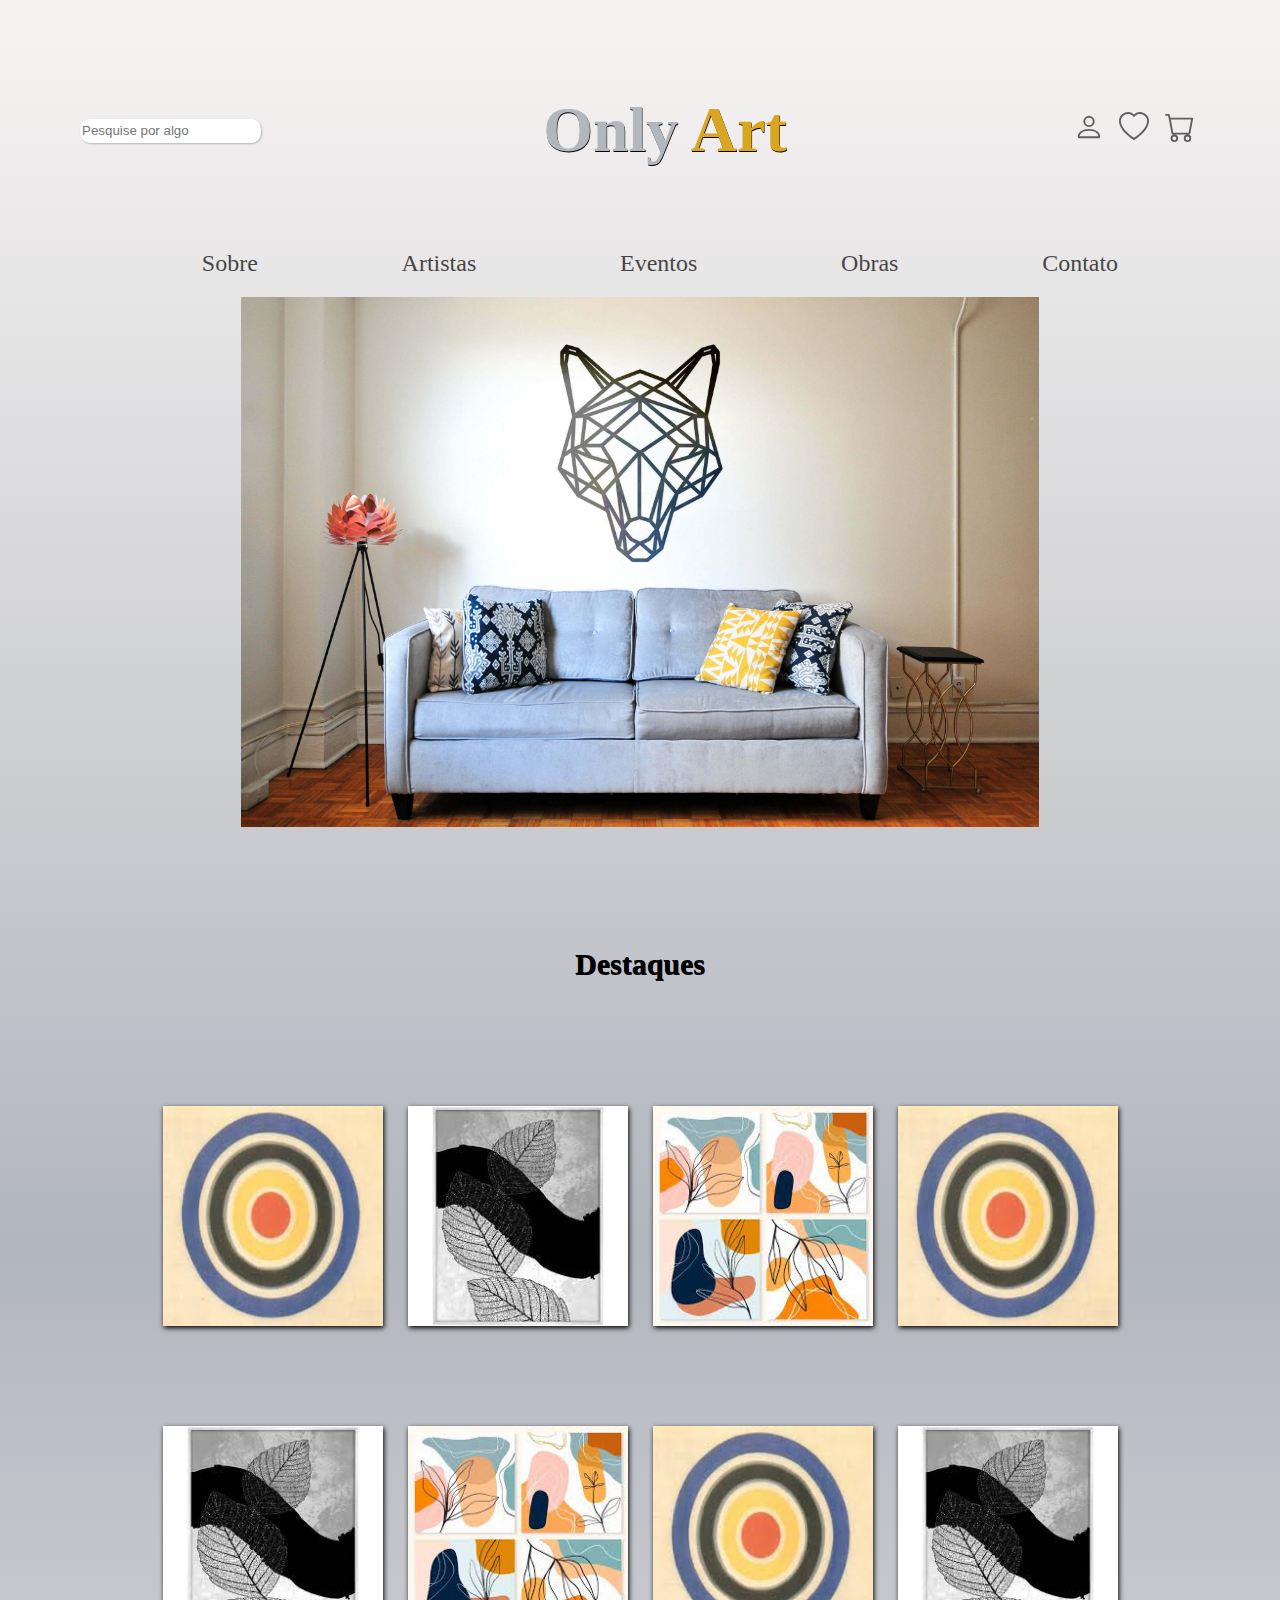
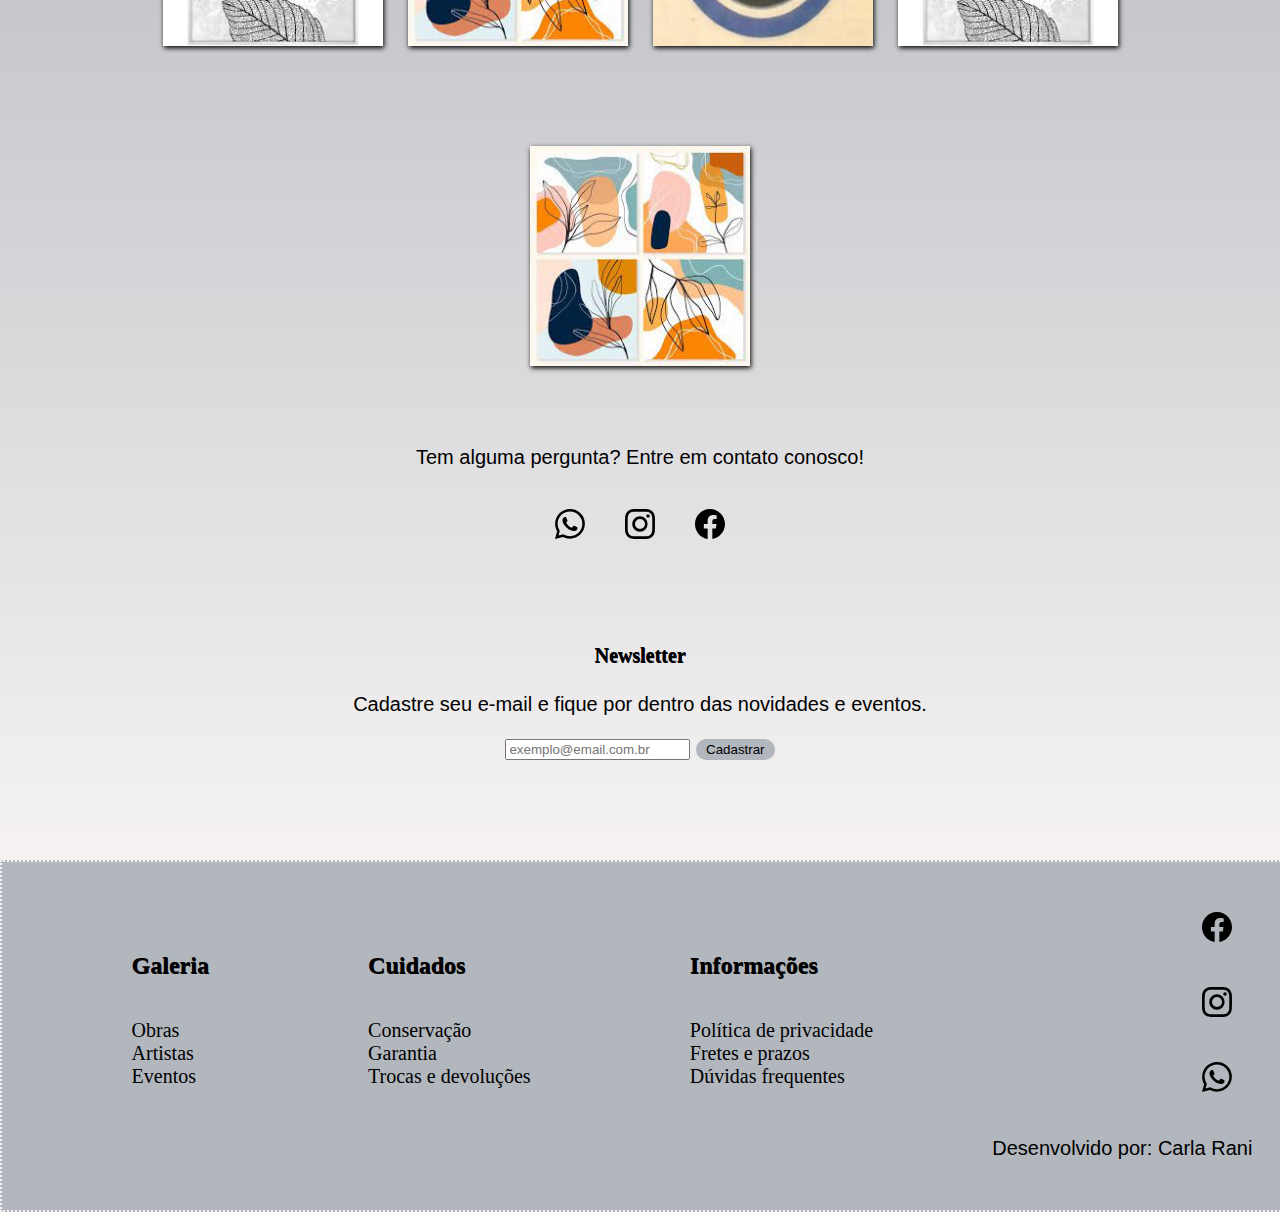
<file: index.html>
<!DOCTYPE html>
<html lang="en">

<head>
    <meta charset="UTF-8">
    <meta http-equiv="X-UA-Compatible" content="IE=edge">
    <meta name="viewport" content="width=device-width, initial-scale=1.0">
    <link rel="stylesheet" href="styles.css">
    <title>Only Art</title>
</head>

<body>
    <header>
        <form class="header-form-search">
            <input id="header-input-search" type="search" placeholder="Pesquise por algo">
        </form>
        <div class="header-logo">
            <a href="index.html">
                <h1><span id="header-logo-only">Only</span> <span id="header-logo-art">Art</span></h1>
            </a>
        </div>
        <div class="header-icons">
            <a href="account.html"><img class="header-icon" src="media\person.svg" alt="Minha conta"></a>
            <!--PESSOINHA-->
            <img class="header-icon" src="media\heart.svg" alt="Favoritos">
            <!--favoritos-->
            <a href="account.html#compra"><img class="header-icon" src="media\cart.svg" alt="Carrinhos de compras"></a>
            <!--carrinho-->
        </div>
    </header>
    <nav>
        <ul>
            <li><a href="about.html">Sobre</a></li>
            <li><a href="about.html#artistas">Artistas</a></li>
            <li><a href="about.html#eventos">Eventos</a></li>
            <li><a href="index.html#obras">Obras</a></li>
            <li><a href="index.html#contato">Contato</a></li>
        </ul>
    </nav>

    <figure class="header-capa">
        <img id="img-capa" src="media\capa.jpg"
            alt="Na imagem há uma sala de estar com paredes brancas, piso de taco de madeira, um sofá azul centralizado com quatro almofadas com decoração tribal espalhadas sobre ele. A direita da imagem há uma mesa lateral de metal dourado e tampo preto. A esquerda há uma luminária de chão com três pés pretos e luminária imitando uma flor de lotus. Na parede atrás do sofá há um quadro de madeira vazada preta em formato de rosto de um lobo.">
        <!--imagem de fundo-->
    </figure>
    <main>
        <section class="destaque" id="obras">
            <h2>Destaques</h2>
            <article class="produto">
                <div class="texto-produto">
                    <p>Nome do produto</p>
                    <p>Artista</p>
                    <p id="descricao">Lorem Ipsum is simply dummy text of the printing and typesetting industry. Lorem
                        Ipsum has been the industry's standard
                        dummy text ever since the 1500s, when an unknown printer took a galley of type and scrambled it
                        to make a type specimen
                        book.</p>
                    <p>R$000</p>
                    <button>Adicionar ao carrinho</button>
                </div>
                <img class="imagem-produto" src="media\produto.jpg"
                    alt="Pintura aquarela em tons pastéis. Fundo amarelado, com circulos sequenciais um dentro do outro. Círculo maior azul, dentro há um cinza, seguido de um amarelo e o menor e mais interno é vermelho.">
            </article>

            <article class="produto">
                <div class="texto-produto">
                    <p>Nome do produto</p>
                    <p>Artista</p>
                    <p id="descricao">Lorem Ipsum is simply dummy text of the printing and typesetting industry. Lorem
                        Ipsum has been the industry's standard
                        dummy text ever since the 1500s, when an unknown printer took a galley of type and scrambled it
                        to make a type specimen
                        book.</p>
                    <p>R$000</p>
                    <button>Adicionar ao carrinho</button>
                </div>
                <img class="imagem-produto" src="media\produto2.jpg"
                    alt="Arte em tons de cinza com gradiente de cinza ao fundo com mais escuro a cima a direita e clareando para baixo e a esquerda. Com faixa grossa preta desenhada em formato curvo de uma lateral até a outra. Com o enervação de três folhas desenhadas de forma dispersa na tela.">
            </article>

            <article class="produto">
                <div class="texto-produto">
                    <p>Nome do produto</p>
                    <p>Artista</p>
                    <p id="descricao">Lorem Ipsum is simply dummy text of the printing and typesetting industry. Lorem
                        Ipsum has been the industry's standard
                        dummy text ever since the 1500s, when an unknown printer took a galley of type and scrambled it
                        to make a type specimen
                        book.</p>
                    <p>R$000</p>
                    <button>Adicionar ao carrinho</button>
                </div>
                <img class="imagem-produto" src="media\produto3.jpg"
                    alt="conjunto de 4 quadros com manchas arredondadas em azul claro, rosa claro, e três tons de laranja dispersas nas telas e desenhos de conrtono de ramos de folhas de tamanhos e formatos diversos.">
            </article>

            <article class="produto">
                <div class="texto-produto">
                    <p>Nome do produto</p>
                    <p>Artista</p>
                    <p id="descricao">Lorem Ipsum is simply dummy text of the printing and typesetting industry. Lorem
                        Ipsum has been the industry's standard
                        dummy text ever since the 1500s, when an unknown printer took a galley of type and scrambled it
                        to make a type specimen
                        book.</p>
                    <p>R$000</p>
                    <button>Adicionar ao carrinho</button>
                </div>
                <img class="imagem-produto" src="media\produto.jpg"
                    alt="Pintura aquarela em tons pastéis. Fundo amarelado, com circulos sequenciais um dentro do outro. Círculo maior azul, dentro há um cinza, seguido de um amarelo e o menor e mais interno é vermelho.">
            </article>

            <article class="produto">
                <div class="texto-produto">
                    <p>Nome do produto</p>
                    <p>Artista</p>
                    <p id="descricao">Lorem Ipsum is simply dummy text of the printing and typesetting industry. Lorem
                        Ipsum has been the industry's standard
                        dummy text ever since the 1500s, when an unknown printer took a galley of type and scrambled it
                        to make a type specimen
                        book.</p>
                    <p>R$000</p>
                    <button>Adicionar ao carrinho</button>
                </div>
                <img class="imagem-produto" src="media\produto2.jpg"
                    alt="Arte em tons de cinza com gradiente de cinza ao fundo com mais escuro a cima a direita e clareando para baixo e a esquerda. Com faixa grossa preta desenhada em formato curvo de uma lateral até a outra. Com o enervação de três folhas desenhadas de forma dispersa na tela.">
            </article>

            <article class="produto">
                <div class="texto-produto">
                    <p>Nome do produto</p>
                    <p>Artista</p>
                    <p id="descricao">Lorem Ipsum is simply dummy text of the printing and typesetting industry. Lorem
                        Ipsum has been the industry's standard
                        dummy text ever since the 1500s, when an unknown printer took a galley of type and scrambled it
                        to make a type specimen
                        book.</p>
                    <p>R$000</p>
                    <button>Adicionar ao carrinho</button>
                </div>
                <img class="imagem-produto" src="media\produto3.jpg"
                    alt="conjunto de 4 quadros com manchas arredondadas em azul claro, rosa claro, e três tons de laranja dispersas nas telas e desenhos de conrtono de ramos de folhas de tamanhos e formatos diversos.">
            </article>

            <article class="produto">
                <div class="texto-produto">
                    <p>Nome do produto</p>
                    <p>Artista</p>
                    <p id="descricao">Lorem Ipsum is simply dummy text of the printing and typesetting industry. Lorem
                        Ipsum has been the industry's standard
                        dummy text ever since the 1500s, when an unknown printer took a galley of type and scrambled it
                        to make a type specimen
                        book.</p>
                    <p>R$000</p>
                    <button>Adicionar ao carrinho</button>
                </div>
                <img class="imagem-produto" src="media\produto.jpg"
                    alt="Pintura aquarela em tons pastéis. Fundo amarelado, com circulos sequenciais um dentro do outro. Círculo maior azul, dentro há um cinza, seguido de um amarelo e o menor e mais interno é vermelho.">
            </article>

            <article class="produto">
                <div class="texto-produto">
                    <p>Nome do produto</p>
                    <p>Artista</p>
                    <p id="descricao">Lorem Ipsum is simply dummy text of the printing and typesetting industry. Lorem
                        Ipsum has been the industry's standard
                        dummy text ever since the 1500s, when an unknown printer took a galley of type and scrambled it
                        to make a type specimen
                        book.</p>
                    <p>R$000</p>
                    <button>Adicionar ao carrinho</button>
                </div>
                <img class="imagem-produto" src="media\produto2.jpg"
                    alt="Arte em tons de cinza com gradiente de cinza ao fundo com mais escuro a cima a direita e clareando para baixo e a esquerda. Com faixa grossa preta desenhada em formato curvo de uma lateral até a outra. Com o enervação de três folhas desenhadas de forma dispersa na tela.">
            </article>

            <article class="produto">
                <div class="texto-produto">
                    <p>Nome do produto</p>
                    <p>Artista</p>
                    <p id="descricao">Lorem Ipsum is simply dummy text of the printing and typesetting industry. Lorem
                        Ipsum has been the industry's standard
                        dummy text ever since the 1500s, when an unknown printer took a galley of type and scrambled it
                        to make a type specimen
                        book.</p>
                    <p>R$000</p>
                    <button>Adicionar ao carrinho</button>
                </div>
                <img class="imagem-produto" src="media\produto3.jpg"
                    alt="conjunto de 4 quadros com manchas arredondadas em azul claro, rosa claro, e três tons de laranja dispersas nas telas e desenhos de conrtono de ramos de folhas de tamanhos e formatos diversos.">
            </article>
        </section>

        <section class="section-pergunta" id="contato">
            <p>Tem alguma pergunta? Entre em contato conosco!</p>
            <div class="icons">
                <a> <img class="icon-contact" src="media\whatsapp.svg"></a>
                <a> <img class="icon-contact" src="media\instagram.svg"></a>
                <a> <img class="icon-contact" src="media\facebook.svg"></a>

            </div>
        </section>

        <section class="section-news" id="news">

            <h4>Newsletter</h4>
            <p>Cadastre seu e-mail e fique por dentro das novidades e eventos.</p>
            <div class="cadastro-email">
                <form action="submit.html" method="POST">
                    <input type="email" placeholder="exemplo@email.com.br">
                    <button>Cadastrar</button>
                </form>
            </div>
        </section>

    </main>

    <footer>
        <ul>
            <h5>Galeria</h5>
            <li><a href="index.html#obras">Obras</a></li>
            <li><a href="about.html#artistas">Artistas</a></li>
            <li><a href="about.html#eventos">Eventos</a></li>
        </ul>
        <ul>
            <h5>Cuidados</h5>
            <li>Conservação</li>
            <li>Garantia</li>
            <li>Trocas e devoluções</li>
        </ul>
        <ul>
            <h5>Informações</h5>
            <li>Política de privacidade</li>
            <li>Fretes e prazos</li>
            <li>Dúvidas frequentes</li>
        </ul>

        <!--Redes sociais-->
        <div class="footer-bloco">
            <a href="https://facebook.com/" target="_blank"><img class="icon-contact" src="media\facebook.svg"></a>
            <a href="https://instagram.com/" target="_blank"><img class="icon-contact" src="media\instagram.svg"></a>
            <a href="https://whatsapp.com/" target="_blank"><img class="icon-contact" src="media\whatsapp.svg"></a>

            <p>Desenvolvido por: Carla Rani</p>
        </div>
    </footer>


</body>

</html>
</file>
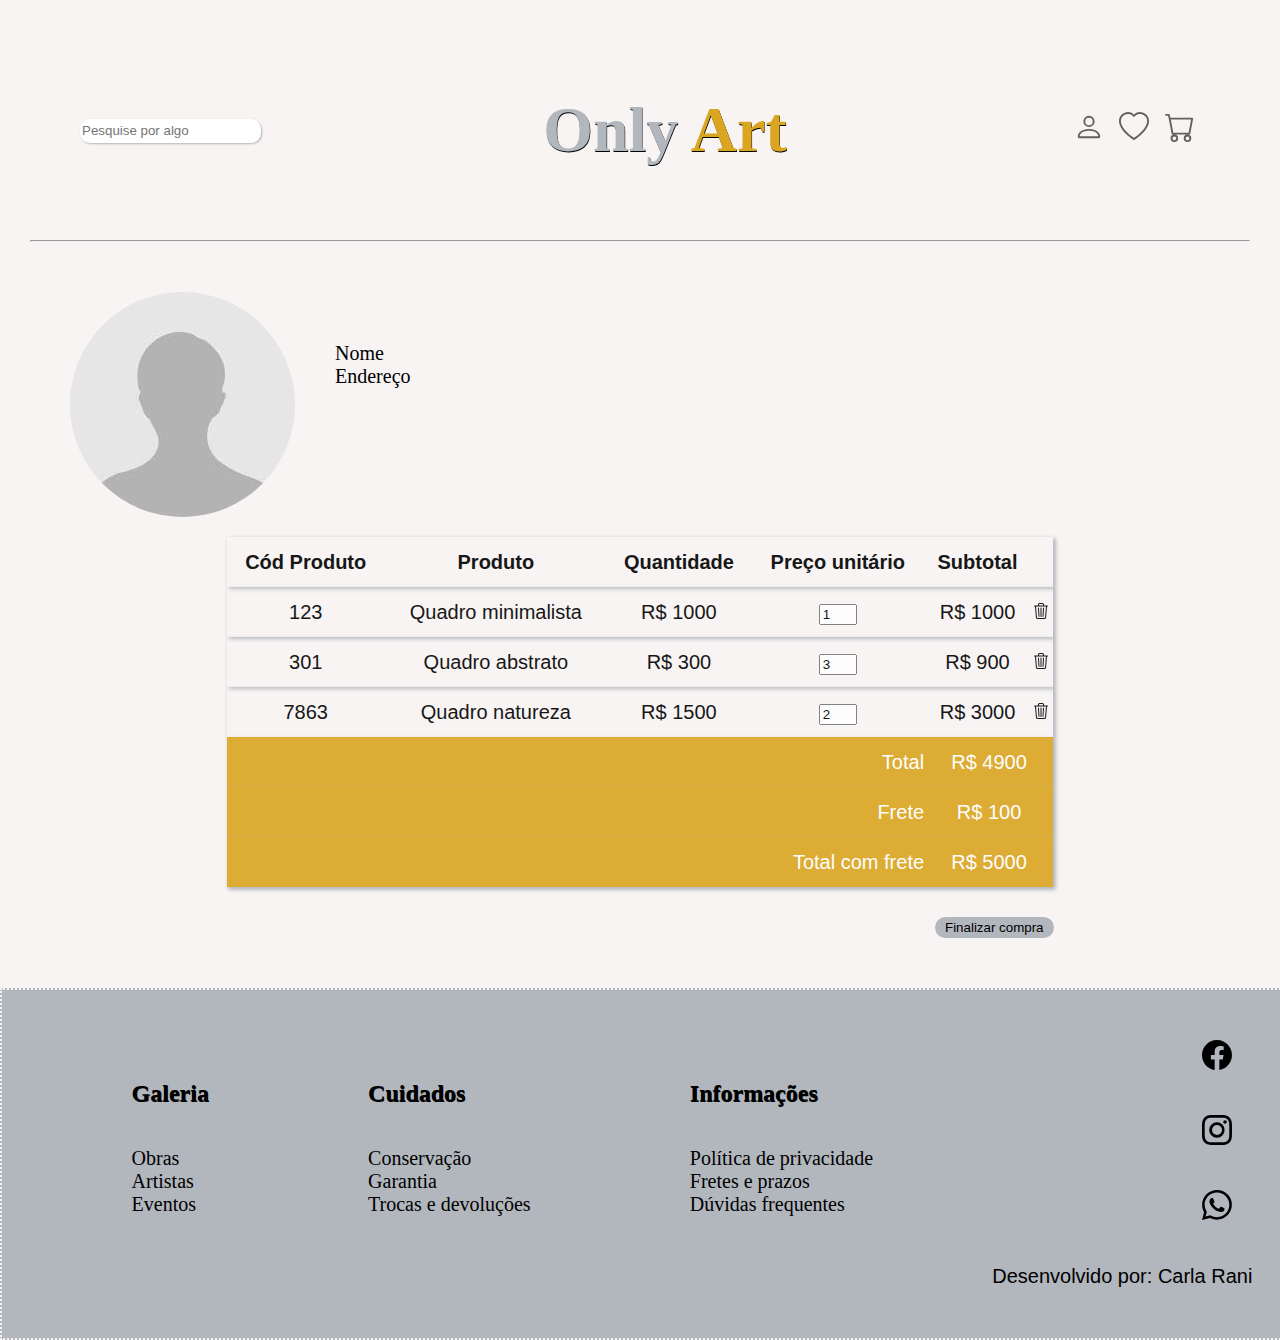
<file: account.html>
<!DOCTYPE html>
<html lang="en">
<head>
    <meta charset="UTF-8">
    <meta http-equiv="X-UA-Compatible" content="IE=edge">
    <meta name="viewport" content="width=device-width, initial-scale=1.0">
    <link rel="stylesheet" href="styles.css">
    <title>Only Art | Minha conta</title>
</head>
<body class="body-static">
    <header>
        <form class="header-form-search">
            <input id="header-input-search" type="search" placeholder="Pesquise por algo">
        </form>
        <div class="header-logo">
            <a href="index.html"><h1><span id="header-logo-only">Only</span> <span id="header-logo-art">Art</span></h1></a>
        </div>
        <div class="header-icons">
            <a href="account.html"><img class="header-icon" src="media\person.svg"></a> <!--PESSOINHA-->
            <img class="header-icon" src="media\heart.svg"> <!--favoritos-->
            <a href="account.html#compra"><img class="header-icon" src="media\cart.svg"></a> <!--carrinho-->
        </div>
    </header>
    <hr>
<main>

    <section class="client-info">
        <img id="client-photo" src="media\cliente.jpeg">
        <ul>
            <li>Nome</li>
            <li>Endereço</li>
        </ul>

    </section>

    <section class="buy-info">
        <table id="compra">
            <thead>
                <th>Cód Produto</th>
                <th>Produto</th>
                <th>Quantidade</th>
                <th>Preço unitário</th>
                <th>Subtotal</th>
                <th></th>
            </thead>
            <tbody>
                <tr>
                    <td>123</td>
                    <td>Quadro minimalista</td>
                    <td>R$ 1000</td>
                    <td><input class="quantidade" type="number" value="1"></td>
                    <td>R$ 1000</td>
                    <td><a><img class="trash-icon" src="media\trash.svg"></a></td>
                </tr>
                <tr>
                    <td>301</td>
                    <td>Quadro abstrato</td>
                    <td>R$ 300</td>
                    <td><input class="quantidade" type="number" value="3"></td>
                    <td>R$ 900</td>
                    <td><a><img class="trash-icon" src="media\trash.svg"></a></td>
                </tr>
                <tr>
                    <td>7863</td>
                    <td>Quadro natureza</td>
                    <td>R$ 1500</td>
                    <td><input class="quantidade" type="number" value="2"></td>
                    <td>R$ 3000</td>
                    <td><a><img class="trash-icon" src="media\trash.svg"></a></td>
                </tr>

                <tr class="table-footer">
                    <td class="table-footer-header" colspan="4">Total</td>
                    <td colspan="2">R$ 4900</td>
                </tr>
                <tr class="table-footer">
                    <td class="table-footer-header" colspan="4">Frete</td>
                    <td colspan="2">R$ 100</td>
                </tr>
                <tr class="table-footer">
                    <td class="table-footer-header" colspan="4">Total com frete</td>
                    <td colspan="2">R$ 5000</td>
                </tr>
            </tbody>
        </table>

        <button id="finalizar-compra">Finalizar compra</button>
        

    </section>
</main>

<footer>
    <ul><h5>Galeria</h5>
        <li><a href="index.html#obras">Obras</a></li>
        <li><a href="about.html#artistas">Artistas</a></li>
        <li><a href="about.html#eventos">Eventos</a></li>
    </ul>
    <ul><h5>Cuidados</h5>
        <li>Conservação</li>
        <li>Garantia</li>
        <li>Trocas e devoluções</li>
    </ul>
    <ul><h5>Informações</h5>
        <li>Política de privacidade</li>
        <li>Fretes e prazos</li>
        <li>Dúvidas frequentes</li>
    </ul>

    <!--Redes sociais-->
    <div class="footer-bloco">
        <a href="https://facebook.com/" target="_blank"><img class="icon-contact" src="media\facebook.svg"></a>
        <a href="https://instagram.com/" target="_blank"><img class="icon-contact" src="media\instagram.svg"></a>
        <a href="https://whatsapp.com/" target="_blank"><img class="icon-contact" src="media\whatsapp.svg"></a>
        
        <p>Desenvolvido por: Carla Rani</p>
    </div>
</footer>
    
</body>
</html>
</file>
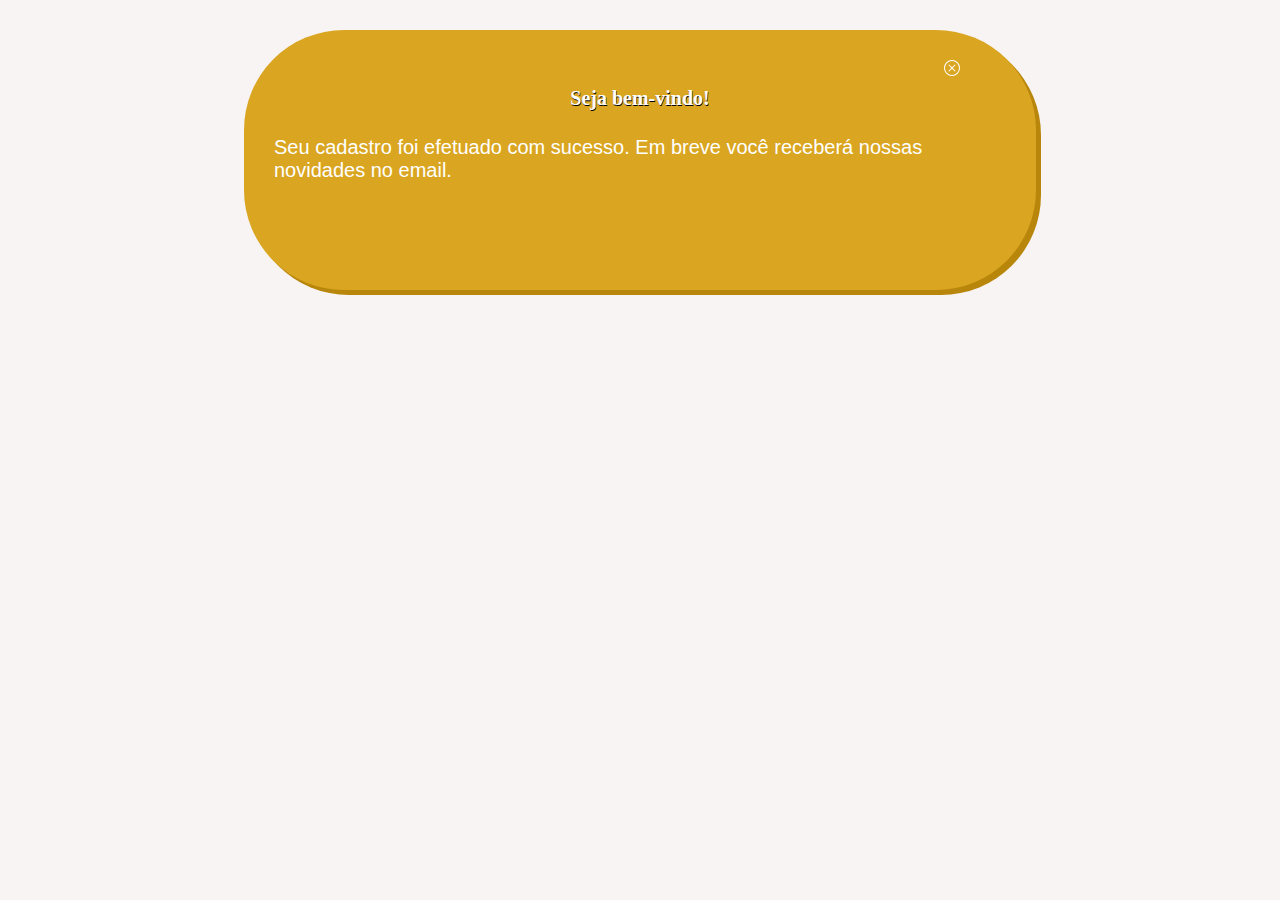
<file: submit.html>
<!DOCTYPE html>
<html lang="en">

<head>
    <meta charset="UTF-8">
    <meta http-equiv="X-UA-Compatible" content="IE=edge">
    <meta name="viewport" content="width=device-width, initial-scale=1.0">
    <link rel="stylesheet" href="styles.css">
    <title>Cadastro realizado com sucesso!</title>
</head>

<body class="body-static">
    <section id="submit">
        <a href="index.html#news">
            <img id="submit-exit" src="media\exit.svg"></svg>
        </a>
        <h4>Seja bem-vindo!</h4>
        <p>Seu cadastro foi efetuado com sucesso. Em breve você receberá nossas novidades no email.</p>
    </section>

</body>

</html>
</file>
<file: styles.css>
:root{
    --gold: #DAA520;
    --silver:#B2B6BD;
    --light-ref: #F7F4F3;
    --dark-ref: #080708;
}

@font-face {
    font-family: 'Nothing You Could Do', cursive;;
    src: url("Nothing_You_Could_Do\NothingYouCouldDo-Regular.ttf");
}

body{
    margin: unset;
    font-family: Arial, Helvetica, sans-serif   ;
    background-image: linear-gradient(var(--light-ref), var(--silver), var(--light-ref));
    padding: 30px;
    font-size: 20px;
  }

  .body-static{
    background-image: none;
    background-color: var(--light-ref);
  }

  h1, h2, h3, h4, h5, h6 {
    font-family: 'Nothing You Could Do';
    text-shadow: 0.5px 0.5px black;
  }

  a{
    text-decoration: none;
    color: black;
  }

  button{
    width: fit-content;
    border: unset;
    padding: 3px 10px;
    background-color: var(--silver);
    border-radius: 100px;
  }
  button:hover{
    background-color: (var(--light-ref));
    border: 1px dotted var(--silver);
  }
  button:active{
    box-shadow: 3px 3px var(--silver);
  }

  header{
    padding: 20px 50px;
    display: flex;
    justify-content: space-between;
    align-items: center;
    flex-wrap: wrap;
  }

#header-input-search{
    border: unset;
    border-radius: 10px;
    height: 1.5rem;
    box-shadow: var(--silver) 1px 1px 2px;
}

.header-logo{
    font-size: 2rem;
}

#header-logo-only{
    color:var(--silver)
}

#header-logo-art{
    color:var(--gold)
}

.header-icon{
    width:30px;
    opacity: 0.6;
    margin: 5px;
}

.header-icon:hover{
    zoom:1.05;
}

nav ul{
    list-style-type: none;
    display: flex;
    justify-content: space-around;
    margin: 20px 60px;
    font-family: 'Nothing You Could Do';
    opacity: 0.7;
    font-size: 1.5rem;
    flex-wrap: wrap;
}

nav li:hover, footer li:hover{
    font-weight: bold;
}

.header-capa{
    display: flex;
    justify-content: center;
    vertical-align: middle;
}

#img-capa{
    width: 70%;
}

main{
    text-align: justify;
    padding: 20px;
}

h2{
    width: 100%;
    margin-top: 80px;
    display: flex;
    justify-content: center;
}

.destaque{
    display: flex;
    justify-content: space-around;
    flex-wrap: wrap;
    margin: 0px 100px;
}

.produto{
    margin-top: 100px;
    width: 220px;
    height: 220px;
    position: relative;
    text-align: center;
    background-color: var(--light-ref);
    box-shadow: black 1px 2px 5px;
}

.imagem-produto{
    width: inherit;
    height: inherit;
    position: absolute;
    top:0;
    left:0;
}

.imagem-produto:hover{
    visibility: hidden;
}

.texto-produto{
    vertical-align: middle;
    width: inherit;
    height: inherit;
    line-height: 0.75rem;
    position: absolute;
    top:0;
    left:0;
}

.texto-produto:hover{
    z-index: 1;
    background-color: inherit;
    opacity: 0.7;
}


#descricao{
    font-size: 14px;
    max-height: 60px;
    overflow: scroll;

}

.section-pergunta{
    margin-top: 80px;
    width: 100%;
    display: block;
}

section p, section h4, .cadastro-email{
    display: flex;
    justify-content: center;
}

.icons{
    width: 100%;
    display: flex;
    flex-direction: row;
    justify-content: center;
}

.icon-contact{
    width: 30px;
    margin: 20px;
}

.icon-contact:hover{
    zoom:1.05;
}


.section-news{
    margin: 80px 0px;
}

.foto-artista{
    border-radius: 100px;
    width: 150px;
    height: 150px;
    margin:20px;
    float: left;
}

#artistas{
    box-sizing: border-box;
    display: flex;
    flex-direction: column;
}

.artista p{
    float: left;
}

#eventos{
    min-height: 600px;
    max-height: 700px;
    vertical-align: middle;
}

#eventos-bg-img{
    z-index: -1;
    background-image: url(media\expo.jpeg);
    width: 100%;
    min-width: 300px;
    height:500px;
    opacity: 0.6;
    position:relative;
    top:-400px;
    right:0px;
    overflow: hidden;
}

table{
    width: 70%;
    text-align: center;
    vertical-align: center;
    margin: auto;
    background-color: var(--light-ref);
    opacity: 0.9;
    overflow-wrap: break-word;

}

.month{
    background-color: var(--silver);
    font-family: "Nothing You Could Do";
    border: none;
}

.client-info{
    display: flex;
    padding: 20px;
}

#client-photo{
    border-radius: 150px;
}

.client-info ul{
    margin-top: 50px;
}


#compra{
    box-shadow: var(--silver) 2px 2px 4px;
    border-collapse: collapse;
    line-height: 3rem;
}

#compra tr{
    box-shadow: var(--silver) 2px 2px 4px;
    border-collapse: collapse;
}

.quantidade{
    width: 30px;
}

.trash-icon:hover{
    zoom:1.1;
}

#finalizar-compra{
    margin:30px 30px 30px 75%;
}

#submit{
    background-color: var(--gold);
    color: white;
    width:60%;
    height: 200px;
    padding: 30px;
    border-radius: 100px;
    box-shadow: 5px 5px darkgoldenrod;
    margin: auto;
}

#submit-exit{
    position:absolute;
    right: 25%;
}

.table-footer{
    background-color: var(--gold);
    color: white;
}   

.table-footer-header{
    text-align: right;
}

footer{
    width: 100%;
    padding: 30px;
    position: absolute;
    left:0;
    background-color: var(--silver);
    display: flex;
    justify-content: space-around;
    flex-wrap: wrap;
    border: 2px dotted var(--light-ref);
}

ul{
    list-style-type: none;
    font-family: 'Nothing You Could Do';
}

h5{
    font-size: 1.5rem;
}

.footer-bloco{
    display: flex;
    flex-direction: column;
    justify-content: baseline;
    align-items: flex-end;
}
</file>
